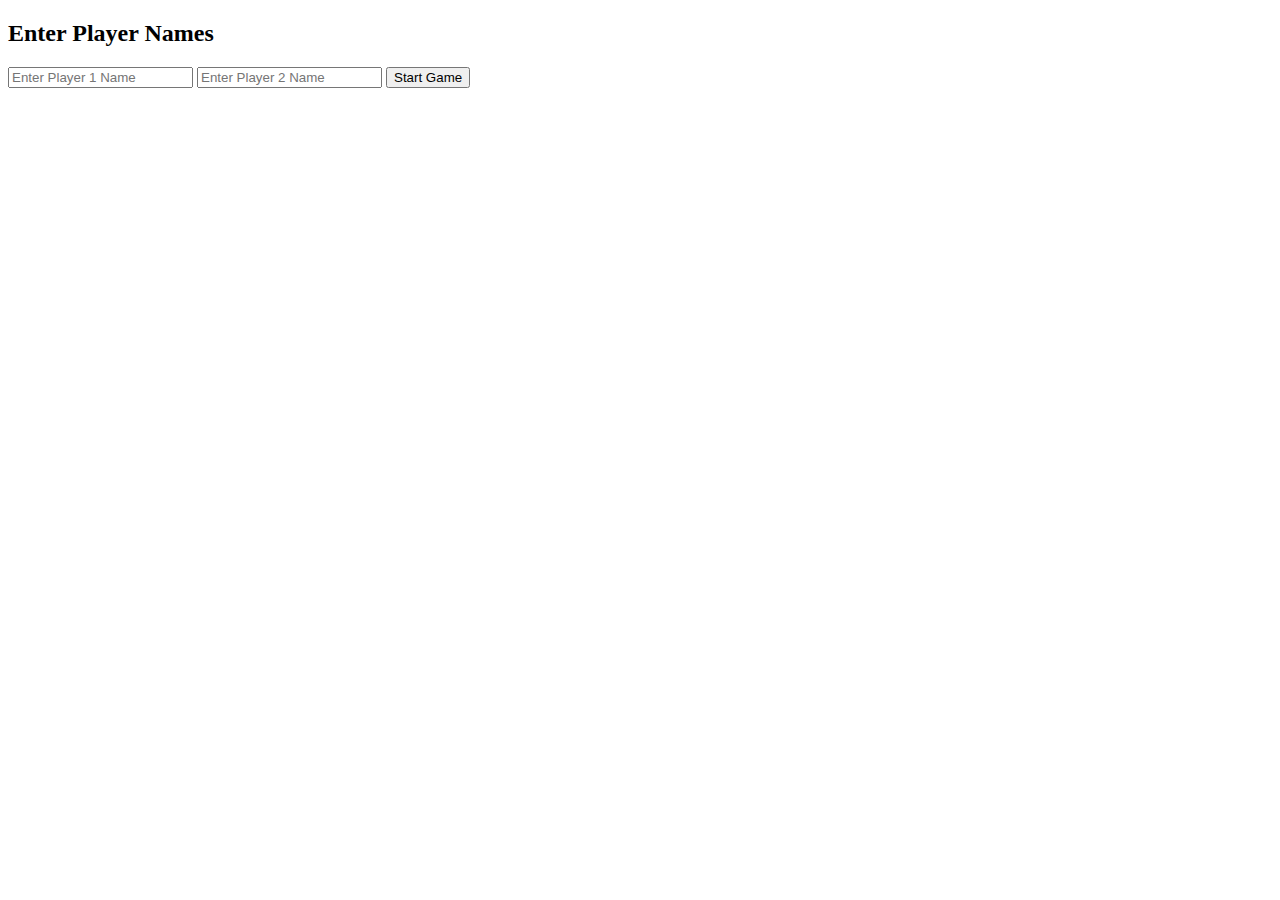
<file: views/index.html>
<!DOCTYPE html>
<html lang="en">
<head>
    <meta charset="UTF-8">
    <meta name="viewport" content="width=device-width, initial-scale=1.0">
    <title>play</title>
</head>
<body>
    <div id="playerForm">
        <h2>Enter Player Names</h2>
        <input type="text" id="player1" placeholder="Enter Player 1 Name">
        <input type="text" id="player2" placeholder="Enter Player 2 Name">
        <button id="startGame" type="button">Start Game</button>
    </div>  
    <script src="../index.js"></script>
</body>
</html>
</file>
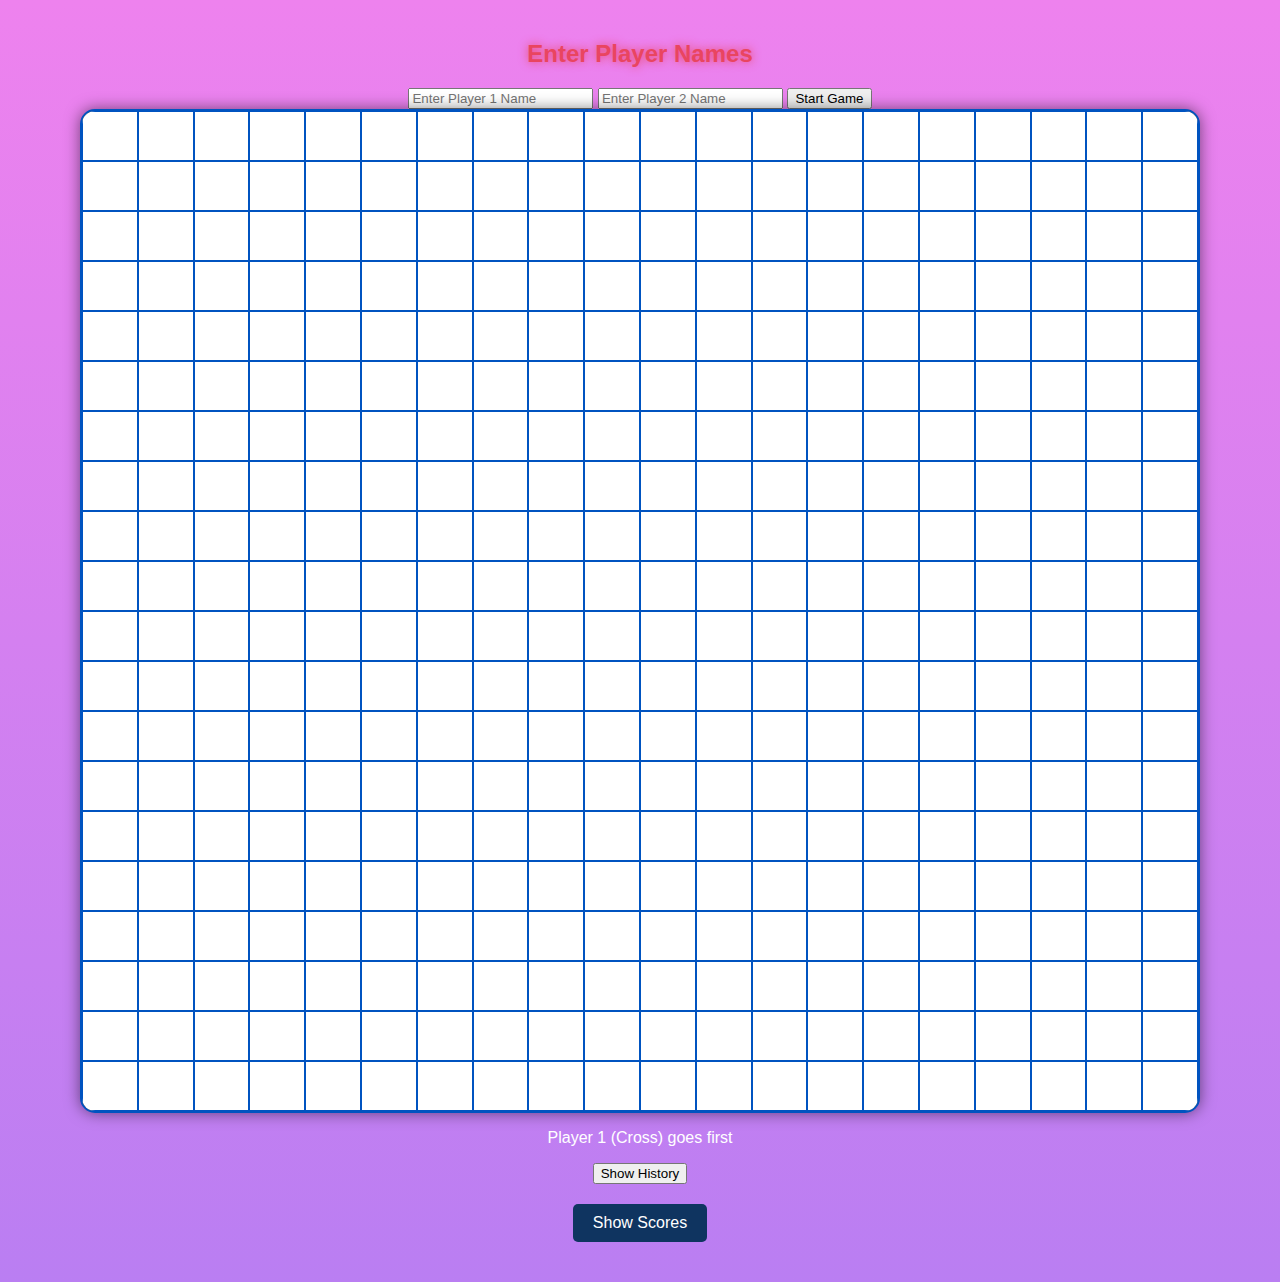
<file: views/game.html>
<!DOCTYPE html>
<html lang="en">
<head>
    <meta charset="UTF-8">
    <meta name="viewport" content="width=device-width, initial-scale=1.0">
    <title>TIC_TAC_TOE</title>
    <link rel="stylesheet" href="../style/style.css">
    <link rel="stylesheet" href="../style/score.css">
</head>
<body>
    <div id="playerForm">
        <h2>Enter Player Names</h2>
        <input type="text" id="player1" placeholder="Enter Player 1 Name">
        <input type="text" id="player2" placeholder="Enter Player 2 Name">
        <button id="startGame" type="button">Start Game</button>
    </div>
    <div id="game"></div>
    <p id="infos"></p>
    <div id="winPopup" class="popup-container hidden">
  <div class="popup-content">
    <h2 id="winMessage">Winner!</h2>
    <button id="resetBtn">Play Again</button>
  </div>
</div>
<div id="history"></div>
<button id="showHistory">Show History</button>
<button id="showScores">Show Scores</button>


<div id="scorePopup" class="popup">
  <div class="popup-content">
      <span class="close">&times;</span>
      <h2>SCORES</h2>
      <div id="scoresList">
          
      </div>
  </div>
</div>

    <script src="../index.js"></script>
</body>
</html>
</file>
<file: style/style.css>
body {
    margin: 10px;
    padding: 10px;
    height: auto;
    display: flex;
    justify-content: center;
    flex-direction: column;
    align-items: center;
    background: linear-gradient(to bottom, violet, rgb(186, 126, 242));
}

#game {
    width: 90%;
    height: auto;
    background-color: black;
    display: flex;
    flex-wrap: wrap;
    border: solid 2px;
    border-color: rgb(0, 83, 192);
    box-shadow: 0px 0px 15px rgba(0, 0, 0, 0.5);
    border-radius: 15px;
    overflow: hidden;
}

.square {
    width: 5%;
    height: 50px;
    background-color: white;
    border: solid 1px;
    border-color: rgb(0, 83, 192);
    box-sizing: border-box;
    display: flex;
    justify-content: center;
    align-items: center;
    transition: background-color 0.3s ease;
}

.square:hover {
    background-color: rgb(185, 210, 242);
}

.circle {
    height: 65%;
    width: 60%;
    border-radius: 50%;
    border: solid 7px;
    border-color: rgb(250, 0, 0);
}

.cross {
    height: 70%;
    width: 5%;
    background-color: rgb(49, 210, 71);
    position: relative;
    transform: rotate(45deg);
}

.cross:before,
.cross:after {
    content: "";
    position: absolute;
    background-color: rgb(49, 210, 71);
}

.cross:before {
    left: 70%;
    height: 90%;
    width: 50%;
    margin-left: -15%;
}

.cross:after {
    height: 90%;
    width: 30%;
    transform: rotate(-90deg);
    margin-top: 5%;
}


.popup-container {
  position: fixed;
  top: 0;
  left: 0;
  width: 100%;
  height: 100%;
  background-color: rgba(0, 0, 0, 0.5);
  display: flex;
  justify-content: center;
  align-items: center;
  z-index: 999;
}

.popup-content {
  background-color: white;
  padding: 2rem;
  border-radius: 8px;
  text-align: center;
}

.hidden {
  display: none;
}
</file>
<file: style/score.css>
body {
    font-family: Arial, sans-serif;
    background-color: #1a1a2e;
    color: #fff;
}

.popup {
    display: none;
    position: fixed;
    top: 0;
    left: 0;
    width: 100%;
    height: 100%;
    background-color: rgba(0,0,0,0.7);
}

.popup-content {
    background-color: #16213e;
    margin: 15% auto;
    padding: 20px;
    border: 4px solid #0f3460;
    width: 80%;
    max-width: 400px;
    border-radius: 10px;
    position: relative;
    box-shadow: 0 0 20px #0f3460;
}

h2 {
    text-align: center;
    color: #e94560;
    font-size: 24px;
    text-shadow: 0 0 10px #e94560;
}

.close {
    color: #aaa;
    float: right;
    font-size: 28px;
    font-weight: bold;
    cursor: pointer;
}

.close:hover {
    color: #e94560;
}

.score-item {
    display: flex;
    justify-content: space-between;
    margin: 10px 0;
    padding: 5px 10px;
    background-color: #0f3460;
    border-radius: 20px;
}

.username {
    color: #38b6ff;
}

.score {
    color: #ffde59;
    font-weight: bold;
}

#showScores {
    background-color: #0f3460;
    color: #fff;
    border: none;
    padding: 10px 20px;
    font-size: 16px;
    cursor: pointer;
    border-radius: 5px;
    margin: 20px;
}

#showScores:hover {
    background-color: #e94560;
}
</file>
